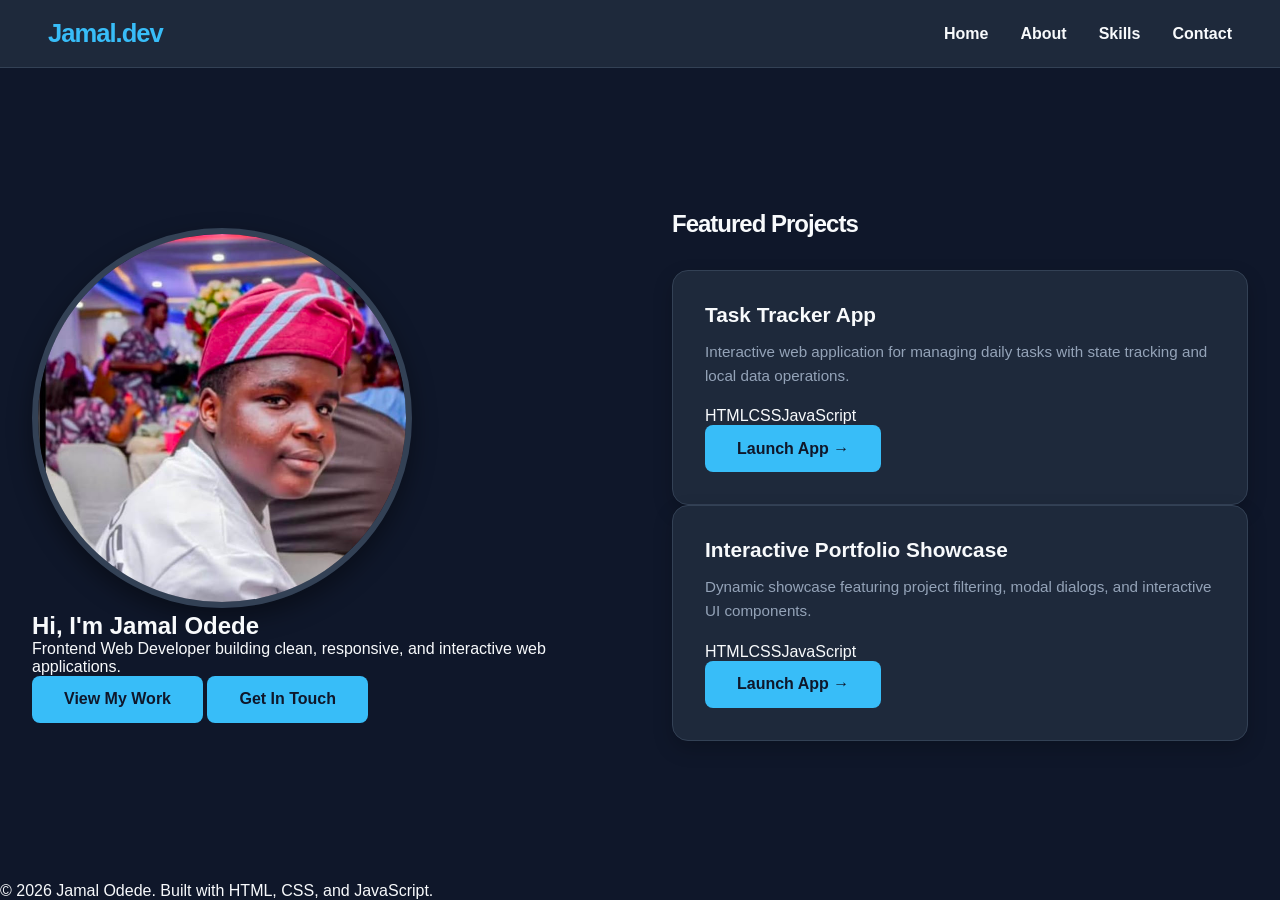
<file: index.html>
<!DOCTYPE html>
<html lang="en">
<head>
    <meta charset="UTF-8">
    <meta name="viewport" content="width=device-width, initial-scale=1.0">
    <title>Jamal Odede | Frontend Developer</title>
    <link rel="stylesheet" href="style.css">
</head>
<body>
    <header>
        <nav class="navbar">
            <a href="index.html" class="logo">Jamal.dev</a>
            <ul class="nav-links">
                <li><a href="index.html" class="active">Home</a></li>
                <li><a href="about.html">About</a></li>
                <li><a href="skills.html">Skills</a></li>
                <li><a href="contact.html">Contact</a></li>
            </ul>
        </nav>
    </header>

    <main>
        <section class="hero">
            <img src="owolabi.jpeg" alt="Jamal Odede" class="profile-img">
            <h1>Hi, I'm <span class="highlight">Jamal Odede</span></h1>
            <p>Frontend Web Developer building clean, responsive, and interactive web applications.</p>
            <div class="hero-btns">
                <a href="#projects" class="btn btn-primary">View My Work</a>
                <a href="contact.html" class="btn btn-secondary">Get In Touch</a>
            </div>
        </section>

        <section id="projects" class="projects-section">
            <h2>Featured Projects</h2>
            <div class="project-grid">

                <div class="project-card">
                    <h3>Task Tracker App</h3>
                    <p>Interactive web application for managing daily tasks with state tracking and local data operations.</p>
                    <div class="tech-tags">
                        <span>HTML</span><span>CSS</span><span>JavaScript</span>
                    </div>
                    <a href="Task tracker/index.html" class="project-link">Launch App →</a>
                </div>

                <div class="project-card">
                    <h3>Interactive Portfolio Showcase</h3>
                    <p>Dynamic showcase featuring project filtering, modal dialogs, and interactive UI components.</p>
                    <div class="tech-tags">
                        <span>HTML</span><span>CSS</span><span>JavaScript</span>
                    </div>
                    <a href="interactive portfolio/index.html" class="project-link">Launch App →</a>
                </div>

            </div>
        </section>
    </main>

    <footer>
        <p>&copy; 2026 Jamal Odede. Built with HTML, CSS, and JavaScript.</p>
    </footer>
</body>
</html>
</file>
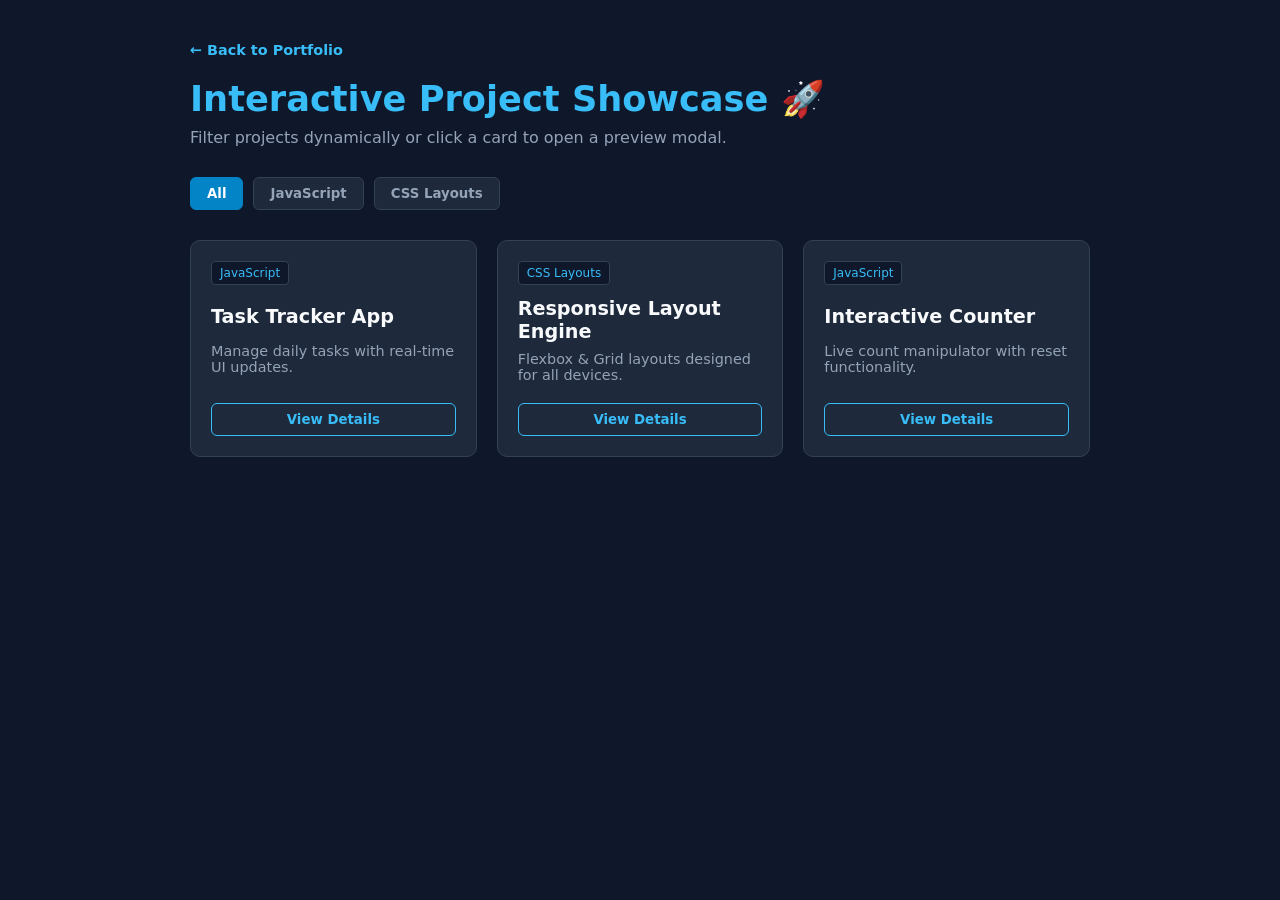
<file: interactive portfolio/index.html>
<!DOCTYPE html>
<html lang="en">
<head>
    <meta charset="UTF-8">
    <meta name="viewport" content="width=device-width, initial-scale=1.0">
    <title>Interactive Portfolio Showcase</title>
    <link rel="stylesheet" href="style.css">
</head>
<body>
    <div class="showcase-container">
        <a href="../index.html" class="back-link">← Back to Portfolio</a>
        <h1>Interactive Project Showcase 🚀</h1>
        <p class="subtitle">Filter projects dynamically or click a card to open a preview modal.</p>

        <!-- Filter Buttons -->
        <div class="filter-container">
            <button class="filter-btn active" data-filter="all">All</button>
            <button class="filter-btn" data-filter="javascript">JavaScript</button>
            <button class="filter-btn" data-filter="css">CSS Layouts</button>
        </div>

        <!-- Project Cards Grid -->
        <div id="projectGrid" class="project-grid">
            <div class="card" data-category="javascript" data-title="Task Tracker App" data-desc="A full task management tool featuring dynamic DOM creation, state toggling, and item deletion.">
                <span class="badge">JavaScript</span>
                <h3>Task Tracker App</h3>
                <p>Manage daily tasks with real-time UI updates.</p>
                <button class="preview-btn">View Details</button>
            </div>

            <div class="card" data-category="css" data-title="Responsive Layout Engine" data-desc="Modern CSS Grid and Flexbox techniques for mobile-first user interfaces.">
                <span class="badge">CSS Layouts</span>
                <h3>Responsive Layout Engine</h3>
                <p>Flexbox & Grid layouts designed for all devices.</p>
                <button class="preview-btn">View Details</button>
            </div>

            <div class="card" data-category="javascript" data-title="Interactive Counter Widget" data-desc="A mini JavaScript widget demonstrating state management and event listeners.">
                <span class="badge">JavaScript</span>
                <h3>Interactive Counter</h3>
                <p>Live count manipulator with reset functionality.</p>
                <button class="preview-btn">View Details</button>
            </div>
        </div>
    </div>

    <!-- Dynamic Modal Popup -->
    <div id="projectModal" class="modal">
        <div class="modal-content">
            <span id="closeModal" class="close-btn">&times;</span>
            <h2 id="modalTitle">Project Title</h2>
            <p id="modalDesc">Project description goes here...</p>
        </div>
    </div>

    <script src="script.js"></script>
</body>
</html>
</file>
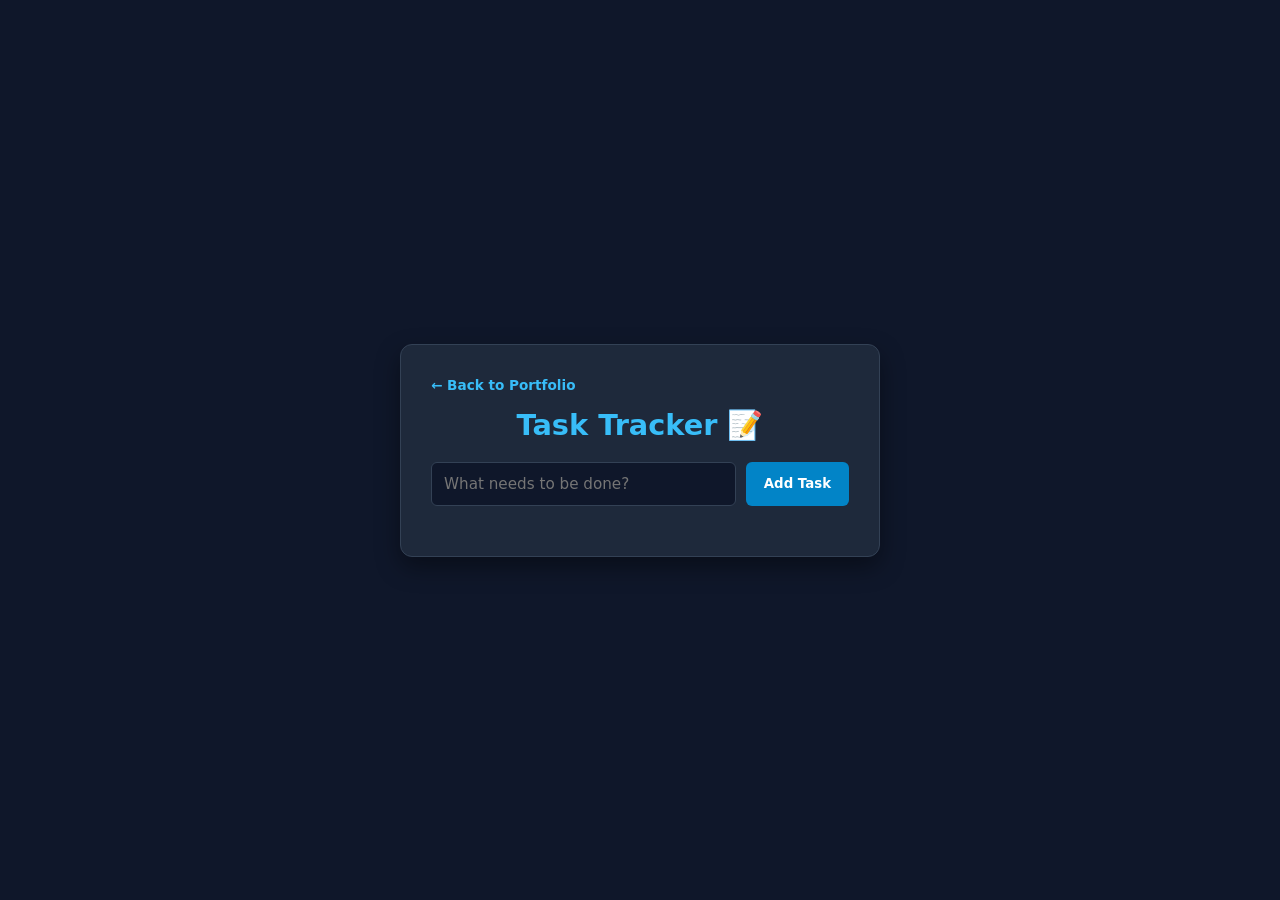
<file: Task tracker/index.html>
<!DOCTYPE html>
<html lang="en">
<head>
    <meta charset="UTF-8">
    <meta name="viewport" content="width=device-width, initial-scale=1.0">
    <title>Task Tracker App</title>
    <link rel="stylesheet" href="style.css">
</head>
<body>
    <div class="app-container">
        <a href="../index.html" class="back-link">← Back to Portfolio</a>
        <h1>Task Tracker 📝</h1>
        
        <form id="taskForm" class="input-section">
            <input type="text" id="taskInput" placeholder="What needs to be done?" required>
            <button type="submit" id="addBtn">Add Task</button>
        </form>

        <ul id="taskList" class="task-list"></ul>
    </div>

    <script src="script.js"></script>
</body>
</html>
</file>
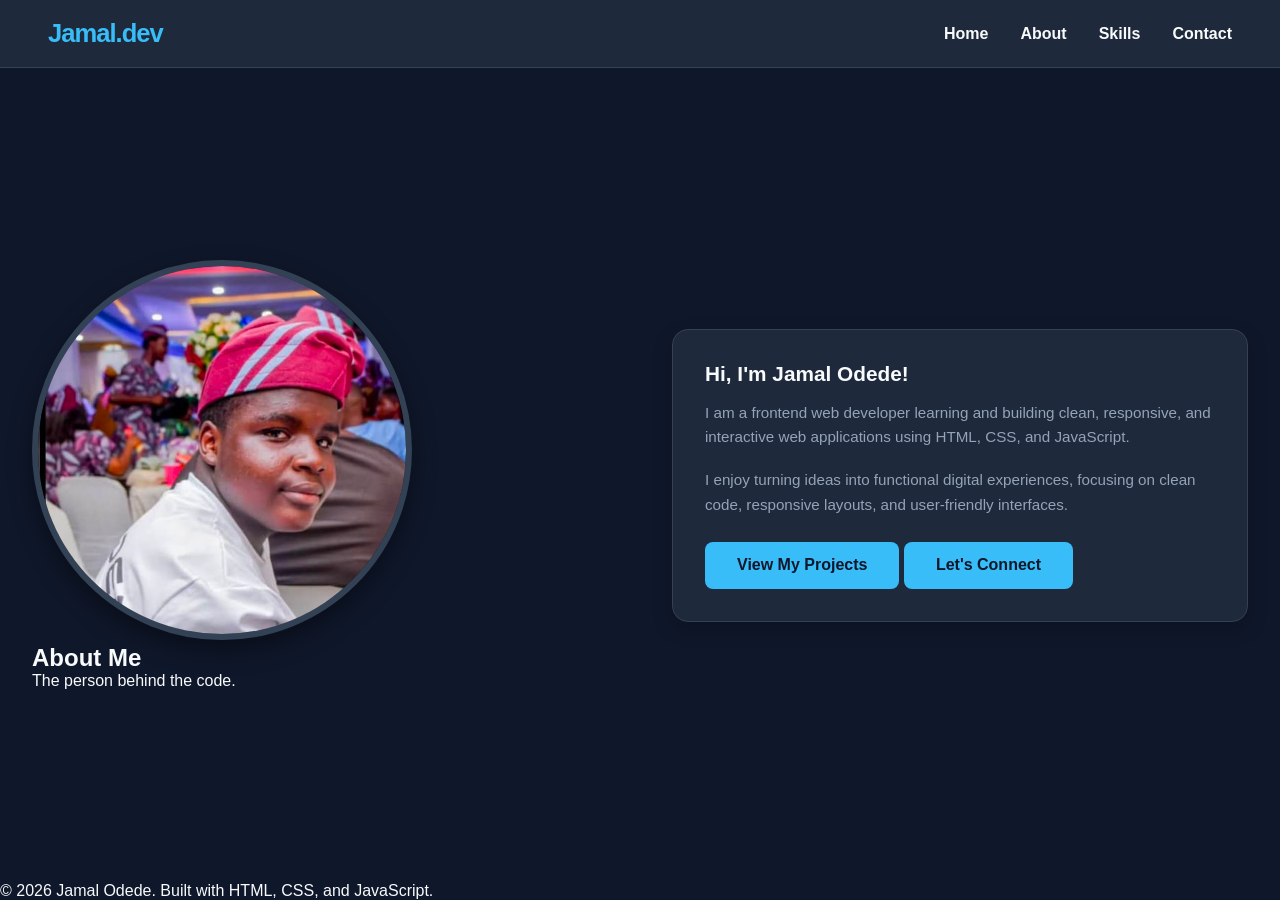
<file: about.html>
<!DOCTYPE html>
<html lang="en">
<head>
    <meta charset="UTF-8">
    <meta name="viewport" content="width=device-width, initial-scale=1.0">
    <title>About Me | Jamal Odede</title>
    <link rel="stylesheet" href="style.css">
</head>
<body>
    <header>
        <nav class="navbar">
            <a href="index.html" class="logo">Jamal.dev</a>
            <ul class="nav-links">
                <li><a href="index.html">Home</a></li>
                <li><a href="about.html" class="active">About</a></li>
                <li><a href="skills.html">Skills</a></li>
                <li><a href="contact.html">Contact</a></li>
            </ul>
        </nav>
    </header>

    <main>
        <section class="hero">
            <img src="owolabi.jpeg" alt="Jamal Odede" class="profile-img">
            <h1>About <span class="highlight">Me</span></h1>
            <p>The person behind the code.</p>
        </section>

        <section class="projects-section">
            <div class="project-card" style="max-width: 800px; margin: 0 auto;">
                <h3>Hi, I'm Jamal Odede!</h3>
                <p style="margin-top: 15px;">I am a frontend web developer learning and building clean, responsive, and interactive web applications using HTML, CSS, and JavaScript.</p>
                <p style="margin-top: 15px;">I enjoy turning ideas into functional digital experiences, focusing on clean code, responsive layouts, and user-friendly interfaces.</p>
                <div class="hero-btns" style="justify-content: flex-start; margin-top: 25px;">
                    <a href="index.html#projects" class="btn btn-primary">View My Projects</a>
                    <a href="contact.html" class="btn btn-secondary">Let's Connect</a>
                </div>
            </div>
        </section>
    </main>

    <footer>
        <p>&copy; 2026 Jamal Odede. Built with HTML, CSS, and JavaScript.</p>
    </footer>
</body>
</html>
</file>
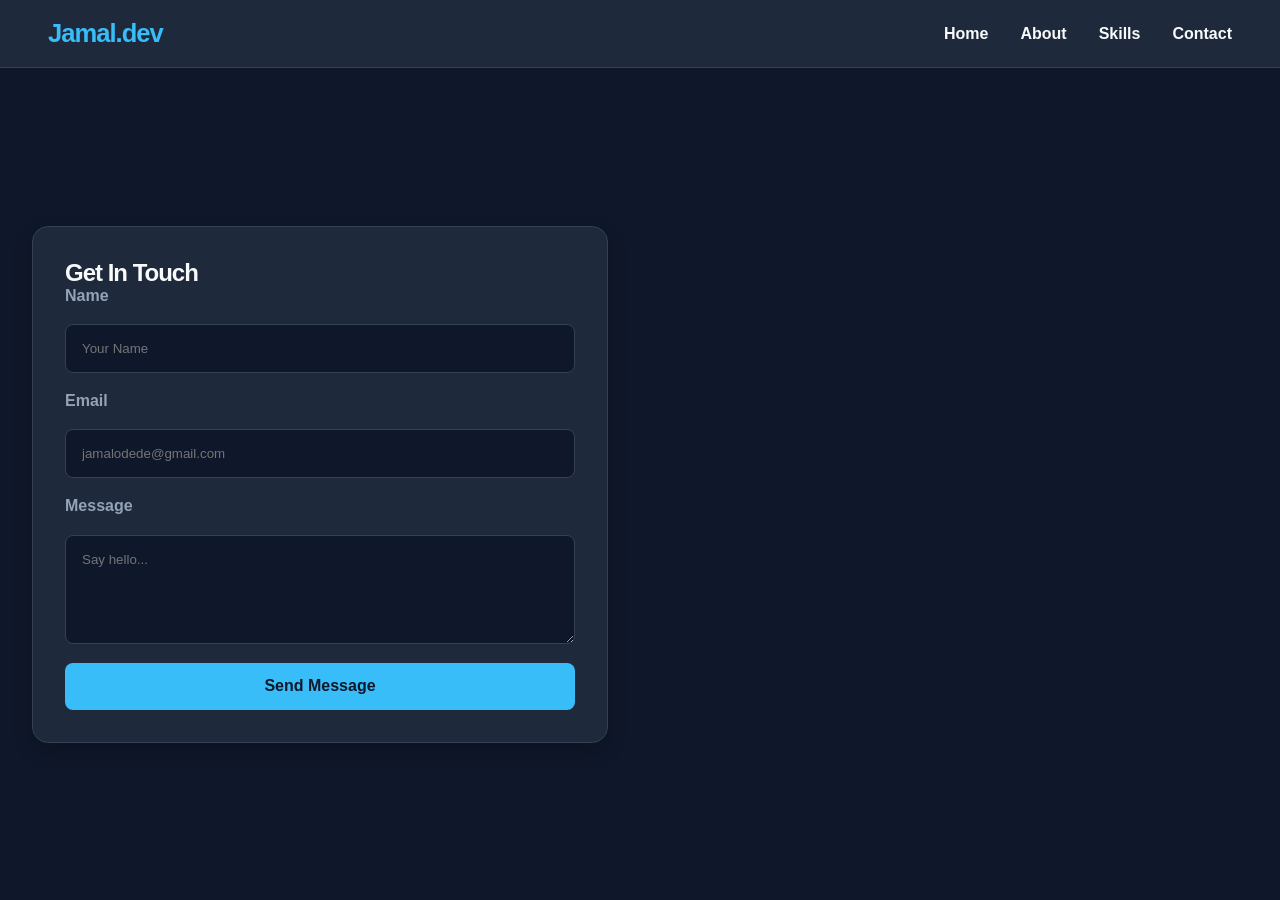
<file: contact.html>
<!DOCTYPE html>
<html lang="en">
<head>
    <meta charset="UTF-8">
    <meta name="viewport" content="width=device-width, initial-scale=1.0">
    <title>Contact - Jamal Odede</title>
    <!-- Version query parameter ?v=3 forces mobile browsers to bypass old cache -->
    <link rel="stylesheet" href="style.css?v=3">
</head>
<body>

    <header>
        <nav class="navbar">
            <a href="index.html" class="logo">Jamal.dev</a>
            
            <button class="hamburger" id="hamburger" aria-label="Toggle navigation">
                <span class="bar"></span>
                <span class="bar"></span>
                <span class="bar"></span>
            </button>

            <ul class="nav-links" id="nav-links">
                <li><a href="index.html">Home</a></li>
                <li><a href="about.html">About</a></li>
                <li><a href="skills.html">Skills</a></li>
                <li><a href="contact.html">Contact</a></li>
            </ul>
        </nav>
    </header>

    <main>
        <section class="projects-section">
            <div class="project-card">
                <h2>Get In Touch</h2>
                <form action="https://api.web3forms.com/submit" method="POST">
                    
                    <!-- Web3Forms Access Key -->
                    <input type="hidden" name="access_key" value="69628e36-ad3b-428a-92ee-c7975042c7c3">

                    <!-- Custom email subject line -->
                    <input type="hidden" name="subject" value="New Portfolio Contact Form Submission">

                    <label for="name">Name</label>
                    <input type="text" id="name" name="name" placeholder="Your Name" required>

                    <label for="email">Email</label>
                    <input type="email" id="email" name="email" placeholder="jamalodede@gmail.com" required>

                    <label for="message">Message</label>
                    <textarea id="message" name="message" rows="5" placeholder="Say hello..." required></textarea>

                    <button type="submit" class="btn-primary">Send Message</button>
                </form>
            </div>
        </section>
    </main>

    <script src="script.js" defer></script>
</body>
</html>
</file>
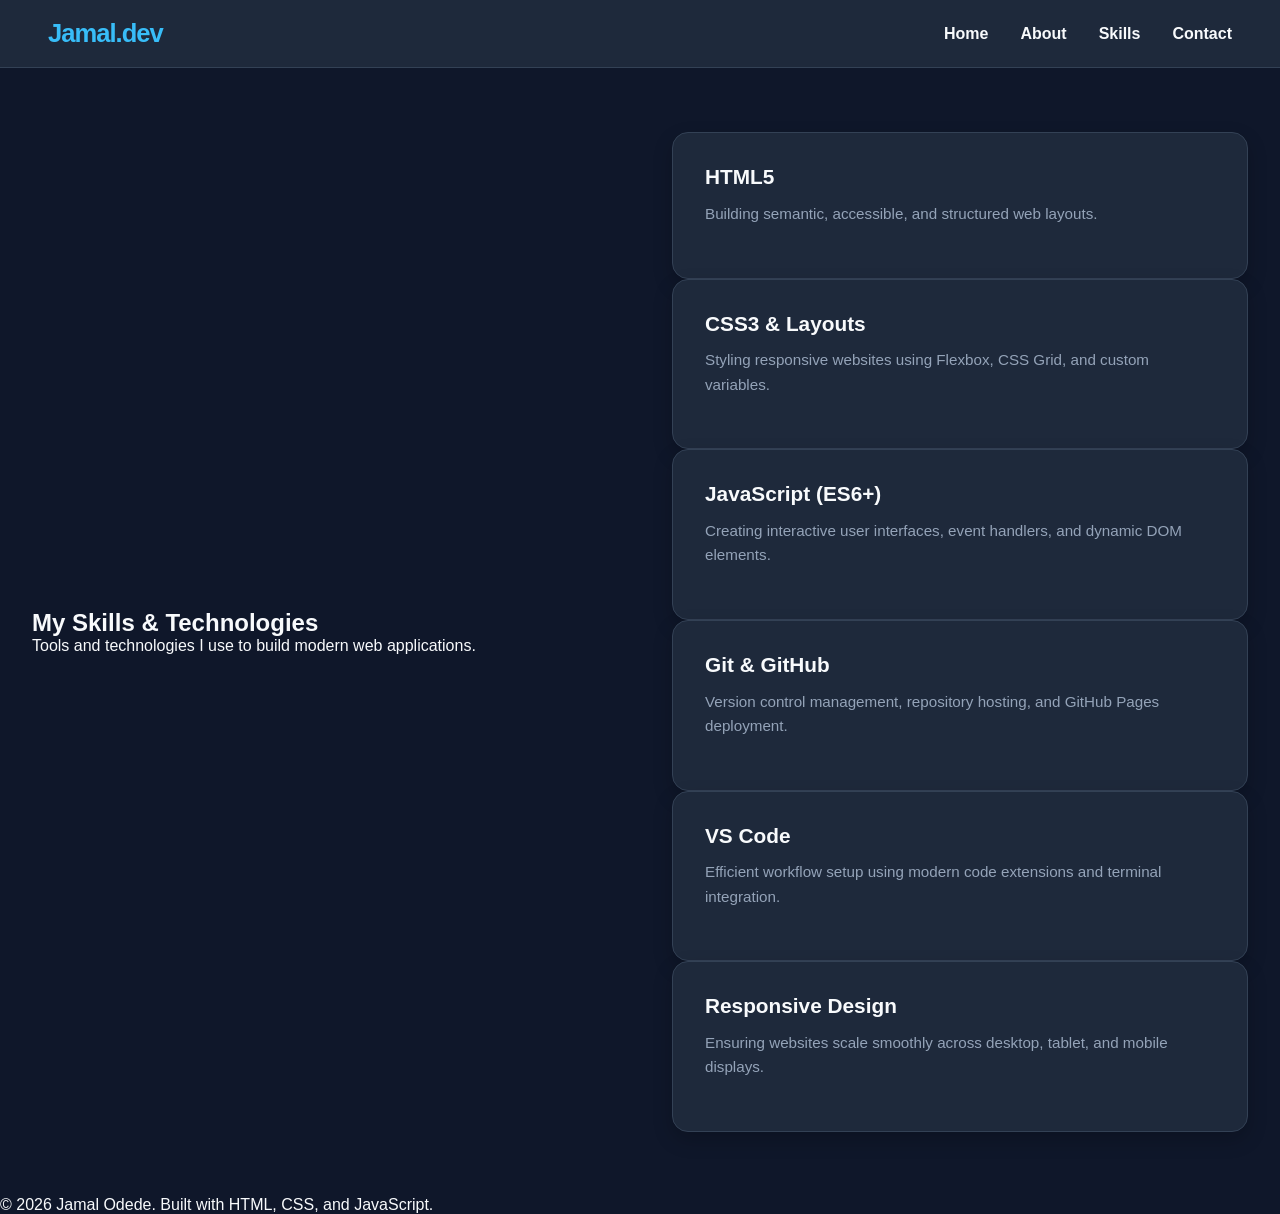
<file: skills.html>
<!DOCTYPE html>
<html lang="en">
<head>
    <meta charset="UTF-8">
    <meta name="viewport" content="width=device-width, initial-scale=1.0">
    <title>Skills | Jamal Odede</title>
    <link rel="stylesheet" href="style.css">
</head>
<body>
    <header>
        <nav class="navbar">
            <a href="index.html" class="logo">Jamal.dev</a>
            <ul class="nav-links">
                <li><a href="index.html">Home</a></li>
                <li><a href="about.html">About</a></li>
                <li><a href="skills.html" class="active">Skills</a></li>
                <li><a href="contact.html">Contact</a></li>
            </ul>
        </nav>
    </header>

    <main>
        <section class="hero">
            <h1>My <span class="highlight">Skills & Technologies</span></h1>
            <p>Tools and technologies I use to build modern web applications.</p>
        </section>

        <section class="projects-section">
            <div class="project-grid">

                <div class="project-card">
                    <h3>HTML5</h3>
                    <p>Building semantic, accessible, and structured web layouts.</p>
                </div>

                <div class="project-card">
                    <h3>CSS3 & Layouts</h3>
                    <p>Styling responsive websites using Flexbox, CSS Grid, and custom variables.</p>
                </div>

                <div class="project-card">
                    <h3>JavaScript (ES6+)</h3>
                    <p>Creating interactive user interfaces, event handlers, and dynamic DOM elements.</p>
                </div>

                <div class="project-card">
                    <h3>Git & GitHub</h3>
                    <p>Version control management, repository hosting, and GitHub Pages deployment.</p>
                </div>

                <div class="project-card">
                    <h3>VS Code</h3>
                    <p>Efficient workflow setup using modern code extensions and terminal integration.</p>
                </div>

                <div class="project-card">
                    <h3>Responsive Design</h3>
                    <p>Ensuring websites scale smoothly across desktop, tablet, and mobile displays.</p>
                </div>

            </div>
        </section>
    </main>

    <footer>
        <p>&copy; 2026 Jamal Odede. Built with HTML, CSS, and JavaScript.</p>
    </footer>
</body>
</html>
</file>
<file: style.css>
/* --- Global Resets & Base Theme --- */
:root {
    --bg-dark: #0f172a;
    --bg-card: #1e293b;
    --primary: #38bdf8;
    --text-main: #f8fafc;
    --text-sub: #94a3b8;
    --border: #334155;
    --shadow: 0 10px 25px rgba(0, 0, 0, 0.4);
    --font-stack: 'SF Pro Display', 'Segoe UI', Tahoma, Geneva, Verdana, sans-serif;
}

* {
    margin: 0;
    padding: 0;
    box-sizing: border-box;
    font-family: var(--font-stack);
}

body {
    background-color: var(--bg-dark);
    color: var(--text-main);
    min-height: 100vh;
    display: flex;
    flex-direction: column;
    overflow-x: hidden;
}

/* --- Navigation Bar --- */
.navbar {
    display: flex;
    justify-content: space-between;
    align-items: center;
    padding: 1.2rem 3rem;
    background-color: var(--bg-card);
    border-bottom: 1px solid var(--border);
    position: relative;
    z-index: 1000;
}

.logo {
    font-size: 1.6rem;
    font-weight: 800;
    color: var(--primary);
    text-decoration: none;
    letter-spacing: -1px;
}

.nav-links {
    display: flex;
    list-style: none;
    gap: 2rem;
}

.nav-links a {
    color: var(--text-main);
    text-decoration: none;
    font-weight: 700; /* Bold navigation */
    font-size: 1rem;
    transition: color 0.2s ease, transform 0.2s ease;
    display: inline-block;
}

.nav-links a:hover {
    color: var(--primary);
    transform: translateY(-2px);
}

/* --- Hamburger Button --- */
.hamburger {
    display: none;
    flex-direction: column;
    justify-content: space-between;
    width: 28px;
    height: 20px;
    background: transparent;
    border: none;
    cursor: pointer;
    padding: 0;
}

.hamburger .bar {
    height: 3px;
    width: 100%;
    background-color: var(--text-main);
    border-radius: 2px;
    transition: all 0.3s ease;
}

/* --- Main Layout Grid --- */
main {
    flex: 1;
    max-width: 1300px;
    width: 100%;
    margin: 0 auto;
    padding: 4rem 2rem;
    display: grid;
    grid-template-columns: 1fr 1fr;
    gap: 4rem;
    align-items: center;
}

/* --- Circular Profile / Hero Image --- */
.hero-image-container {
    display: flex;
    justify-content: center;
    align-items: center;
    width: 100%;
}

.hero-image, main img {
    width: 380px;
    height: 380px;
    border-radius: 50%; /* Perfect circle */
    object-fit: cover;
    border: 6px solid var(--border);
    box-shadow: var(--shadow);
}

/* --- Content & Projects Column --- */
.hero-text, .featured-projects, .projects-section {
    display: flex;
    flex-direction: column;
    gap: 2rem;
    width: 100%;
}

.hero-text h1, h2 {
    color: var(--text-main);
    font-weight: 800;
    letter-spacing: -1px;
}

.hero-text p {
    color: var(--text-sub);
    font-size: 1.1rem;
    line-height: 1.6;
}

/* --- Project Cards --- */
.featured-projects h2 {
    color: var(--primary);
    margin-bottom: 0.5rem;
}

.project-card {
    background-color: var(--bg-card);
    padding: 2rem;
    border-radius: 16px;
    border: 1px solid var(--border);
    transition: transform 0.3s ease, border-color 0.3s ease, box-shadow 0.3s ease;
    box-shadow: 0 8px 20px rgba(0, 0, 0, 0.2);
}

.project-card:hover {
    transform: translateY(-8px);
    border-color: var(--primary);
    box-shadow: 0 15px 30px rgba(56, 189, 248, 0.2);
}

.project-card h3 {
    color: var(--text-main);
    font-weight: 700;
    margin-bottom: 0.8rem;
    font-size: 1.3rem;
}

.project-card p {
    color: var(--text-sub);
    font-size: 0.95rem;
    line-height: 1.6;
    margin-bottom: 1.2rem;
}

.tech-stack {
    font-size: 0.85rem;
    color: var(--primary);
    font-weight: 600;
}

/* --- Form & Buttons --- */
form {
    display: flex;
    flex-direction: column;
    gap: 1.2rem;
}

label {
    color: var(--text-sub);
    font-weight: 600;
}

input, textarea {
    width: 100%;
    padding: 1rem;
    background-color: var(--bg-dark);
    border: 1px solid var(--border);
    border-radius: 8px;
    color: var(--text-main);
    transition: border-color 0.2s ease;
}

input:focus, textarea:focus {
    outline: none;
    border-color: var(--primary);
}

/* Bold Interactive Buttons */
.btn, .btn-primary, .project-card a, a.launch-app {
    display: inline-block;
    background-color: var(--primary);
    color: var(--bg-dark);
    padding: 0.9rem 2rem;
    border: none;
    border-radius: 8px;
    font-weight: 700; /* Bold button text */
    font-size: 1rem;
    cursor: pointer;
    text-decoration: none;
    transition: background-color 0.2s ease, transform 0.2s ease, box-shadow 0.2s ease;
    text-align: center;
}

.btn:hover, .btn-primary:hover, .project-card a:hover, a.launch-app:hover {
    background-color: #7dd3fc;
    transform: translateY(-3px);
    box-shadow: 0 5px 15px rgba(56, 189, 248, 0.4);
}

/* --- Mobile View & Responsive Layout --- */
@media (max-width: 900px) {
    .navbar {
        padding: 1.2rem 2rem;
    }
}

@media (max-width: 768px) {
    main {
        grid-template-columns: 1fr;
        padding: 2rem 1.5rem;
        gap: 2rem;
        text-align: center;
    }
    
    .hero-text {
        text-align: center;
    }

    .hero-image, main img {
        width: 260px;
        height: 260px;
        margin: 0 auto;
    }

    .hamburger {
        display: flex;
    }

    .nav-links {
        display: none;
        flex-direction: column;
        position: absolute;
        top: 100%;
        left: 0;
        width: 100%;
        background-color: var(--bg-card);
        padding: 2rem 0;
        text-align: center;
        border-bottom: 1px solid var(--border);
    }

    .nav-links a {
        padding: 1rem 0;
        font-size: 1.2rem;
        display: block;
    }

    .nav-links.active {
        display: flex;
    }
}
</file>
<file: interactive portfolio/style.css>
* {
    box-sizing: border-box;
    margin: 0;
    padding: 0;
    font-family: 'Segoe UI', system-ui, sans-serif;
}

body {
    background-color: #0f172a;
    color: #f8fafc;
    min-height: 100vh;
    padding: 40px 20px;
    display: flex;
    justify-content: center;
}

.showcase-container {
    width: 100%;
    max-width: 900px;
}

.back-link {
    color: #38bdf8;
    text-decoration: none;
    font-size: 0.9rem;
    font-weight: 600;
    display: inline-block;
    margin-bottom: 20px;
}

h1 {
    font-size: 2.2rem;
    color: #38bdf8;
    margin-bottom: 8px;
}

.subtitle {
    color: #94a3b8;
    margin-bottom: 30px;
}

.filter-container {
    display: flex;
    gap: 10px;
    margin-bottom: 30px;
}

.filter-btn {
    padding: 8px 16px;
    background-color: #1e293b;
    border: 1px solid #334155;
    color: #94a3b8;
    border-radius: 6px;
    cursor: pointer;
    font-weight: 600;
    transition: all 0.2s;
}

.filter-btn:hover, .filter-btn.active {
    background-color: #0284c7;
    color: #ffffff;
    border-color: #0284c7;
}

.project-grid {
    display: grid;
    grid-template-columns: repeat(auto-fit, minmax(260px, 1fr));
    gap: 20px;
}

.card {
    background: #1e293b;
    border: 1px solid #334155;
    border-radius: 10px;
    padding: 20px;
    display: flex;
    flex-direction: column;
    justify-content: space-between;
    transition: transform 0.2s ease, border-color 0.2s ease;
}

.card:hover {
    transform: translateY(-4px);
    border-color: #38bdf8;
}

.badge {
    align-self: flex-start;
    background: #0f172a;
    color: #38bdf8;
    font-size: 0.75rem;
    padding: 4px 8px;
    border-radius: 4px;
    margin-bottom: 12px;
    border: 1px solid #334155;
}

.card h3 {
    font-size: 1.2rem;
    margin-bottom: 8px;
}

.card p {
    color: #94a3b8;
    font-size: 0.9rem;
    margin-bottom: 20px;
}

.preview-btn {
    padding: 8px 14px;
    background: transparent;
    border: 1px solid #38bdf8;
    color: #38bdf8;
    border-radius: 6px;
    font-weight: 600;
    cursor: pointer;
    transition: background 0.2s, color 0.2s;
}

.preview-btn:hover {
    background: #38bdf8;
    color: #0f172a;
}

/* Modal Styling */
.modal {
    display: none;
    position: fixed;
    top: 0;
    left: 0;
    width: 100%;
    height: 100%;
    background: rgba(15, 23, 42, 0.8);
    justify-content: center;
    align-items: center;
    padding: 20px;
}

.modal-content {
    background: #1e293b;
    border: 1px solid #334155;
    border-radius: 12px;
    padding: 30px;
    max-width: 450px;
    width: 100%;
    position: relative;
    box-shadow: 0 10px 30px rgba(0, 0, 0, 0.5);
}

.close-btn {
    position: absolute;
    top: 12px;
    right: 18px;
    font-size: 1.5rem;
    color: #94a3b8;
    cursor: pointer;
}

.close-btn:hover {
    color: #ffffff;
}

#modalTitle {
    color: #38bdf8;
    margin-bottom: 12px;
}

#modalDesc {
    color: #94a3b8;
    line-height: 1.5;
}
</file>
<file: Task tracker/style.css>
* {
    box-sizing: border-box;
    margin: 0;
    padding: 0;
    font-family: 'Segoe UI', system-ui, sans-serif;
}

body {
    background-color: #0f172a;
    color: #f8fafc;
    min-height: 100vh;
    display: flex;
    justify-content: center;
    align-items: center;
    padding: 20px;
}

.app-container {
    background-color: #1e293b;
    border: 1px solid #334155;
    padding: 30px;
    border-radius: 12px;
    box-shadow: 0 10px 25px rgba(0, 0, 0, 0.4);
    width: 100%;
    max-width: 480px;
}

.back-link {
    color: #38bdf8;
    text-decoration: none;
    font-size: 0.85rem;
    font-weight: 600;
    display: inline-block;
    margin-bottom: 15px;
}

.back-link:hover {
    text-decoration: underline;
}

h1 {
    font-size: 1.8rem;
    color: #38bdf8;
    margin-bottom: 20px;
    text-align: center;
}

.input-section {
    display: flex;
    gap: 10px;
    margin-bottom: 20px;
}

input[type="text"] {
    flex: 1;
    padding: 12px;
    border: 1px solid #334155;
    border-radius: 6px;
    background-color: #0f172a;
    color: #ffffff;
    font-size: 0.95rem;
    outline: none;
}

input[type="text"]:focus {
    border-color: #38bdf8;
}

button#addBtn {
    padding: 12px 18px;
    background-color: #0284c7;
    color: white;
    border: none;
    border-radius: 6px;
    font-weight: bold;
    cursor: pointer;
    transition: background-color 0.2s ease;
}

button#addBtn:hover {
    background-color: #0369a1;
}

.task-list {
    list-style: none;
    display: flex;
    flex-direction: column;
    gap: 10px;
}

.task-item {
    background-color: #0f172a;
    border: 1px solid #334155;
    padding: 12px;
    border-radius: 6px;
    display: flex;
    justify-content: space-between;
    align-items: center;
    gap: 10px;
}

.task-text {
    flex: 1;
    word-break: break-word;
    cursor: pointer;
}

.task-item.completed .task-text {
    text-decoration: line-through;
    color: #64748b;
}

.delete-btn {
    background-color: #ef4444;
    color: white;
    border: none;
    padding: 6px 10px;
    border-radius: 4px;
    cursor: pointer;
    font-size: 0.85rem;
    transition: background-color 0.2s;
}

.delete-btn:hover {
    background-color: #dc2626;
}
</file>
